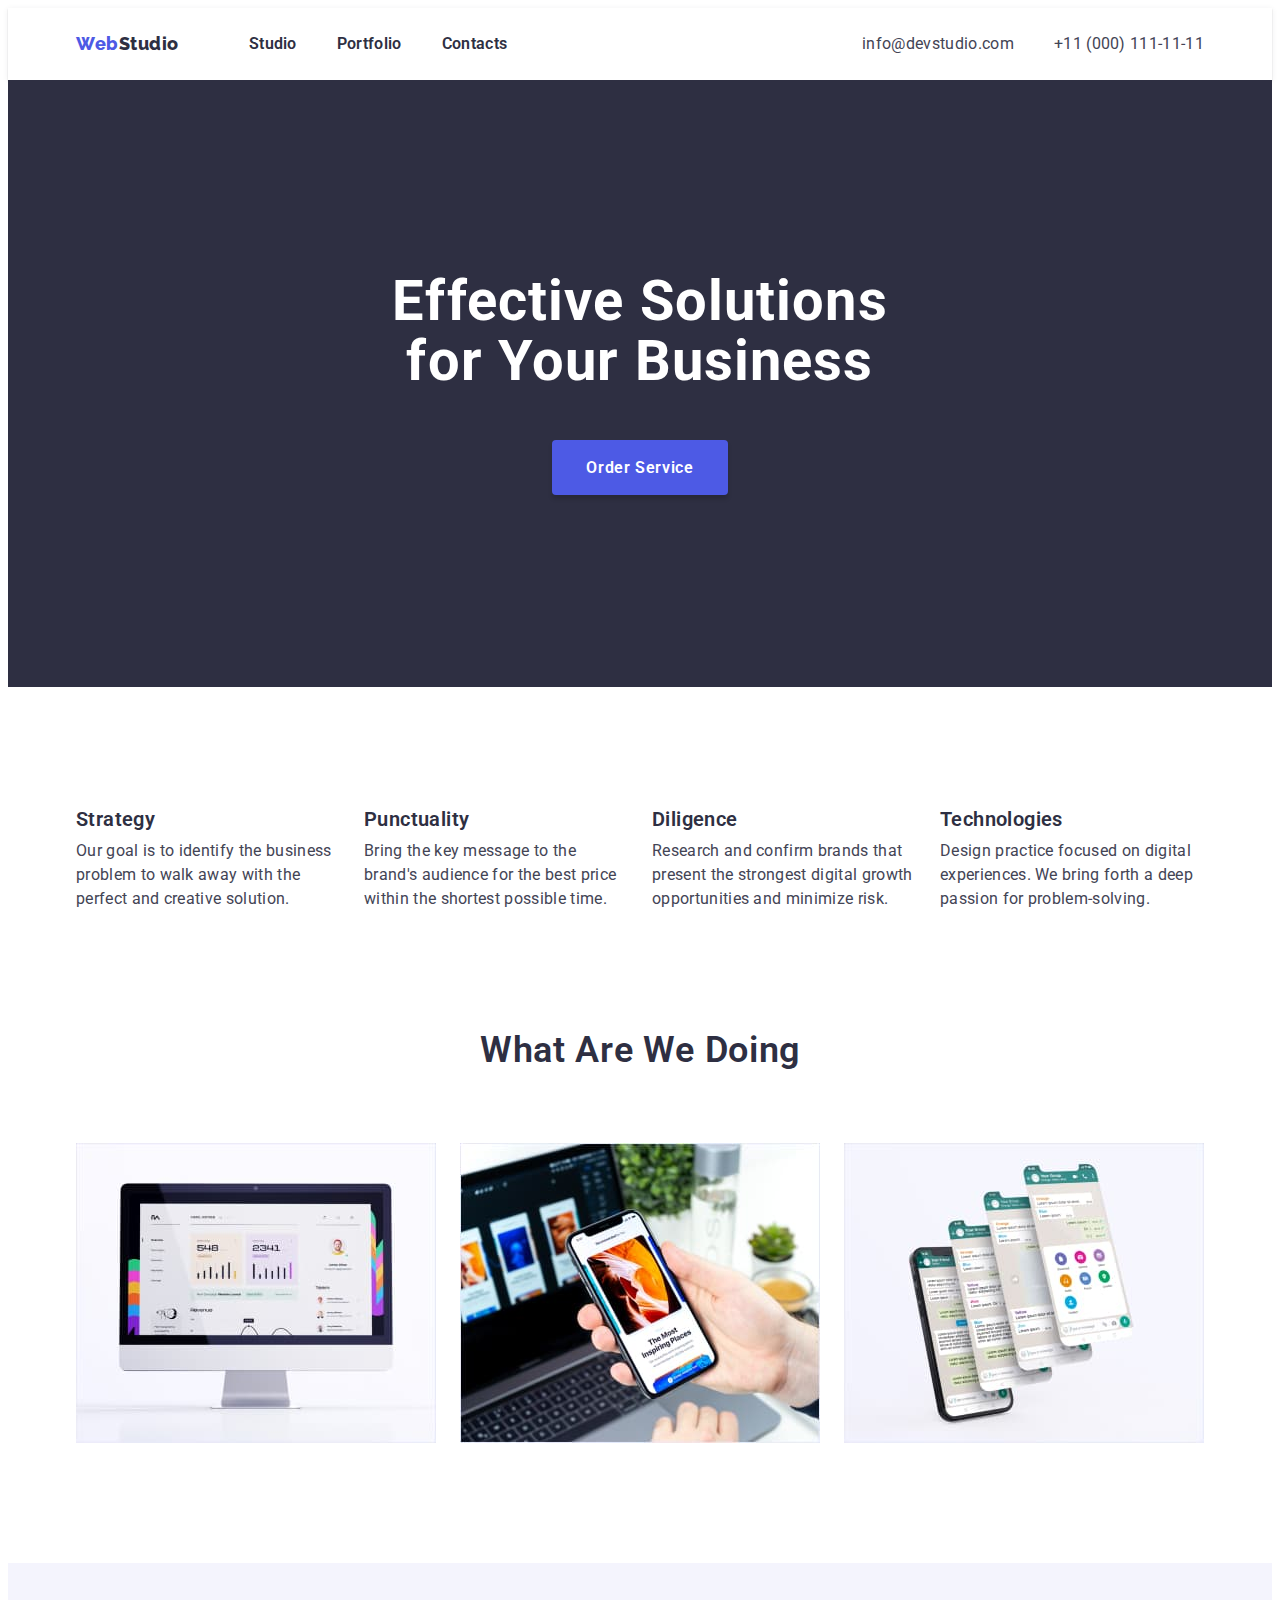
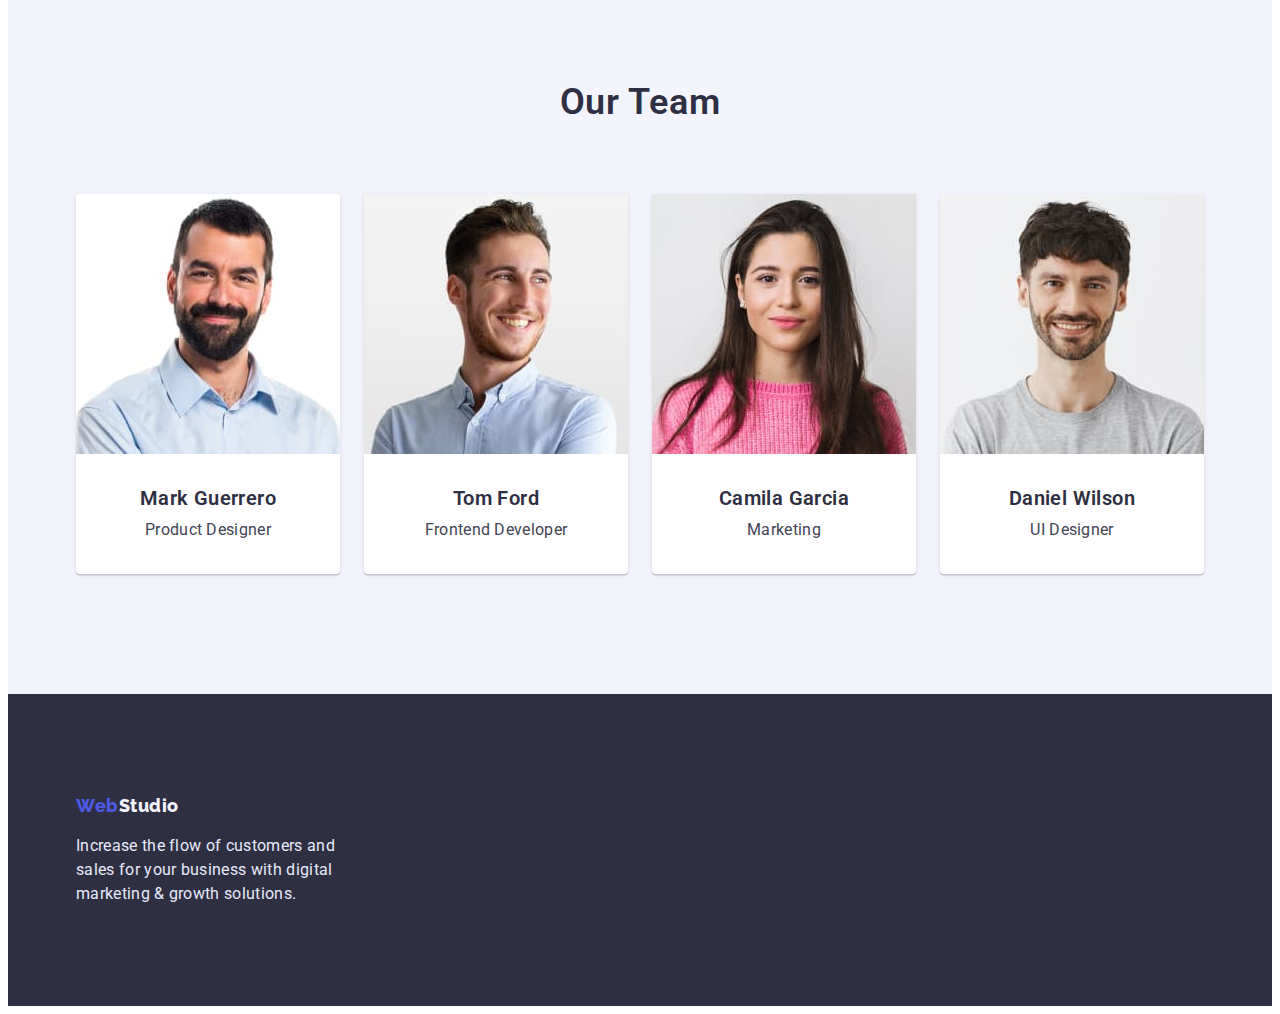
<file: index.html>
<!DOCTYPE html>
<html lang="en">

<head>
    <meta charset="UTF-8">
    <meta http-equiv="X-UA-Compatible" content="IE=edge">
    <meta name="viewport" content="width=device-width, initial-scale=1.0">
    <title>Web Studio</title>
    <link rel="stylesheet" href="https://fonts.googleapis.com/css2?family=Raleway:wght@700&family=Roboto:wght@400;500;700;900&display=swap">
    <link rel="stylesheet" href="https://cdnjs.cloudflare.com/ajax/libs/modern-normalize/1.1.0/modern-normalize.min.css" integrity="sha512-wpPYUAdjBVSE4KJnH1VR1HeZfpl1ub8YT/NKx4PuQ5NmX2tKuGu6U/JRp5y+Y8XG2tV+wKQpNHVUX03MfMFn9Q==" crossorigin="anonymous" referrerpolicy="no-referrer" />
    <link rel="stylesheet" href="./css/styles.css">
</head>


<body>
    <header>
        <div class="container main-nav">
            <nav>
                <ul class="site-nav">
                    <li class="item">
                        <a href="./index.html" class="logo-header"><span class="web-header">Web</span>Studio</a>
                    </li>
        
                    <li class="item">
                        <a href="./index.html" class="link"> Studio </a>
                    </li>
        
                    <li class="item">
                        <a href="./portfolio.html" class="link"> Portfolio </a>
                    </li>
        
                    <li class="item">
                        <a href="" class="link"> Contacts </a>
                    </li>
                </ul>
            </nav>
                
                <ul class="contacts">
                    <li class="item">
                        <a href="malito:info@devstudio.com" class="contacts-link"> info@devstudio.com </a>
                    </li>
                    <li class="item">
                        <a href="tel:+110001111111" class="contacts-link"> +11 (000) 111-11-11 </a>
                    </li>
                </ul>
        </div>
    </header>

    <main>
        <section class="hero">
            <div class="container">
                <h1 class="hero-title"> Effective Solutions </br> for Your Business </h1>
                <button class="hero-button" type=”button”>Order Service</button>
            </div>
        </section>
        
        <section class="section second-section">
            <div class="container">
                <h2 class="hidden-title">Who we are?</h2>
                <ul class="feature-list">
                    <li class="item">
                        <h3 class="section-secondary"> Strategy </h3>
                        <p class="section-text"> Our goal is to identify the business
                            problem to walk away with the perfect and creative solution. </p>
                    </li>
                    <li class="item">
                        <h3 class="section-secondary"> Punctuality </h3>
                        <p class="section-text"> Bring the key message to the brand's audience for the best price within the
                            shortest possible time. </p>
                    </li>
                    <li class="item">
                        <h3 class="section-secondary"> Diligence </h3>
                        <p class="section-text"> Research and confirm brands that present the strongest digital growth
                            opportunities and minimize risk.</p>
                    </li>
                    <li class="item">
                        <h3 class="section-secondary"> Technologies </h3>
                        <p class="section-text"> Design practice focused on digital experiences. We bring forth a deep
                            passion for problem-solving. </p>
                    </li>
                </ul>
            </div> 
        </section>
        
        <section class="section technologies ">
            <div class="container">
                <h2 class="section-title"> What are we doing</h2>
                <ul class="images-list">
                    <li class="item">
                        <img src="./img/what-are-we-doing-1.jpg" alt="computer" width="360">
                    </li>
                    <li class="item">
                        <img src="./img/what-are-we-doing-2.jpg" alt="phone-2" width="360">
                    </li>
                    <li class="item">
                        <img src="./img/what-are-we-doing-3.jpg" alt="phone-3" width="360">
                    </li>
                </ul>
            </div>
        </section>
        
        <section class="gray-section">
            <div class="container">
                <h2 class="title">Our Team</h2>
            <ul class="team-list">
                <li class="item">
                    <img class="img-team" src="./img/team1.jpg" alt="team1" width="264">
                        <div class="team" >
                            <h3 class="secondary">Mark Guerrero</h3>
                            <p class="text">Product Designer</p>
                        </div>
                </li>
                <li class="item">
                    <img class="img-team" src="./img/team2.jpg" alt="team2" width="264">
                    <div class="team">
                        <h3 class="secondary">Tom Ford</h3>
                        <p class="text">Frontend Developer</p>
                    </div>
                </li>
                <li class="item">
                    <img class="img-team" src="./img/team3.jpg" alt="team3" width="264">
                    <div class="team">
                        <h3 class="secondary">Camila Garcia</h3>
                        <p class="text">Marketing</p>
                    </div>
                </li>
                <li class="item">
                    <img class="img-team" src="./img/team4.jpg" alt="team4" width="264">
                    <div class="team">
                        <h3 class="secondary">Daniel Wilson</h3>
                        <p class="text">UI Designer</p>
                    </div>
                </li>
            </ul>
            </div>
        </section>
    </main>

    <footer>
        <div class="container footer">
            <a href="./index.html" class="logo-footer"><span class="web-footer">Web</span>Studio</a>
            <p class="footer-text">Increase the flow of customers and sales for your business with digital marketing & growth solutions.</p>
        </div>
    </footer>
</body>

</html>
</file>
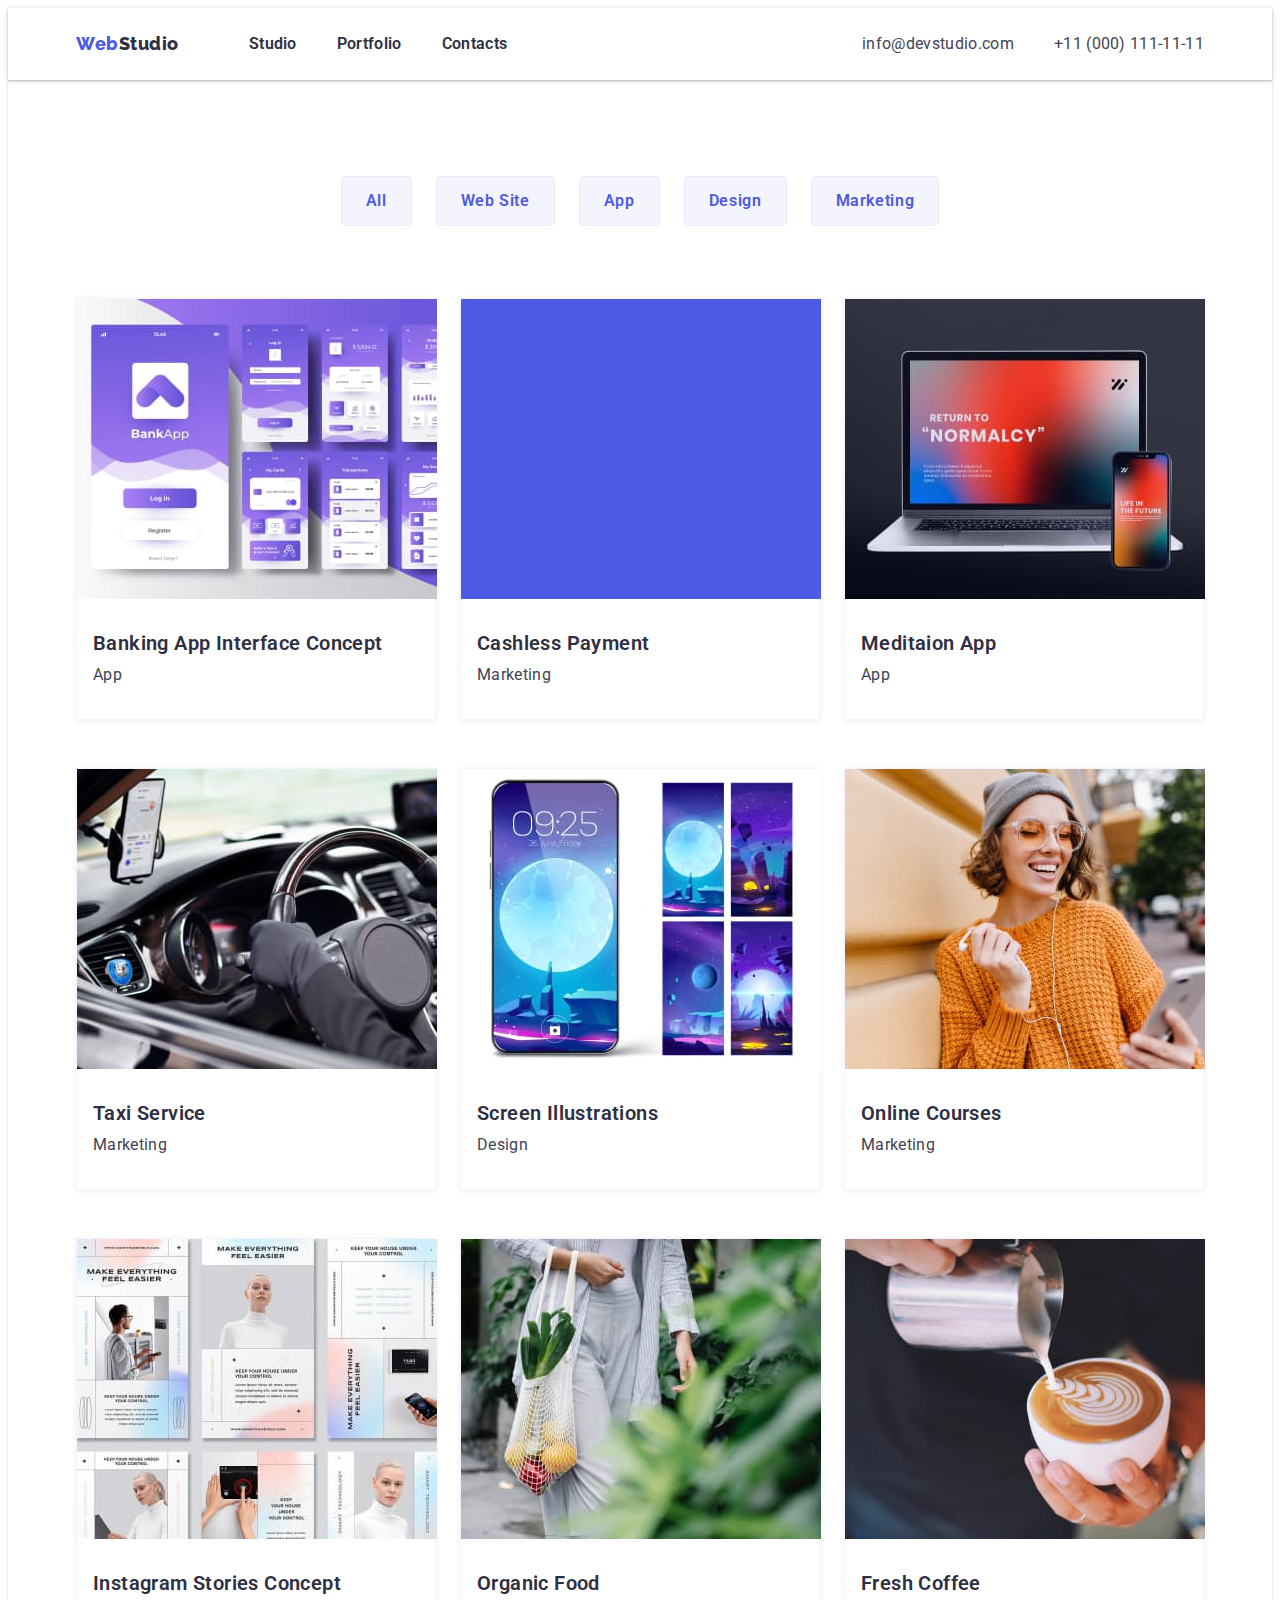
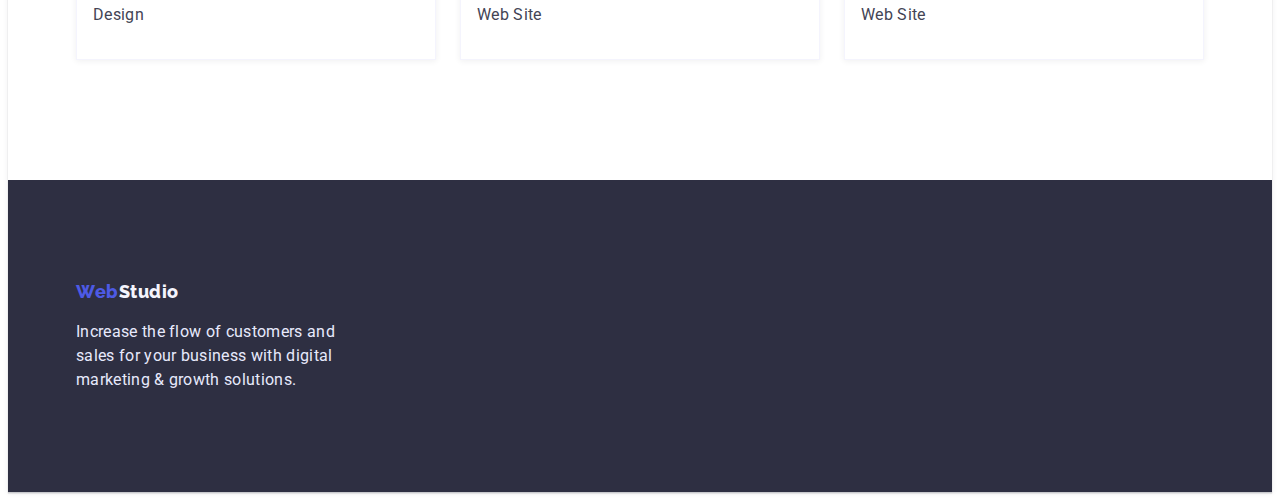
<file: portfolio.html>
<!DOCTYPE html>
<html lang="en">

<head>
    <meta charset="UTF-8">
    <meta http-equiv="X-UA-Compatible" content="IE=edge">
    <meta name="viewport" content="width=device-width, initial-scale=1.0">
    <title>Portfolio</title>
    <link rel="stylesheet" href="https://fonts.googleapis.com/css2?family=Raleway:wght@700&family=Roboto:wght@400;500;700;900&display=swap">
    <link rel="stylesheet" href="https://cdnjs.cloudflare.com/ajax/libs/modern-normalize/1.1.0/modern-normalize.min.css" integrity="sha512-wpPYUAdjBVSE4KJnH1VR1HeZfpl1ub8YT/NKx4PuQ5NmX2tKuGu6U/JRp5y+Y8XG2tV+wKQpNHVUX03MfMFn9Q==" crossorigin="anonymous" referrerpolicy="no-referrer" />
    <link rel="stylesheet" href="./css/styles.css">
</head>

<body>
    <header>
        <header>
            <div class="container main-nav">
                <nav>
                    <ul class="site-nav">
                        <li class="item">
                            <a href="./index.html" class="logo-header"><span class="web-header">Web</span>Studio</a>
                        </li>
            
                        <li class="item">
                            <a href="./index.html" class="link"> Studio </a>
                        </li>
            
                        <li class="item">
                            <a href="./portfolio.html" class="link"> Portfolio </a>
                        </li>
            
                        <li class="item">
                            <a href="" class="link"> Contacts </a>
                        </li>
                    </ul>
                </nav>
                    
                    <ul class="contacts">
                        <li class="item">
                            <a href="malito:info@devstudio.com" class="contacts-link"> info@devstudio.com </a>
                        </li>
                        <li class="item">
                            <a href="tel:+110001111111" class="contacts-link"> +11 (000) 111-11-11 </a>
                        </li>
                    </ul>
            </div>
    </header>

    <main>
        <section class="section section-portfolio">
            <h1 class="hidden-title">Portfolio</h1>
            <div class="container filter-portfolio">
                <ul class="filter">
                    <li class="button">
                        <button class="filter-button" type="button">All</button>
                    </li>
                    <li class="button">
                        <button class="filter-button" type="button">Web Site</button>
                    </li>
                    <li class="button">
                        <button class="filter-button" type="button">App</button>
                    </li>
                    <li class="button">
                        <button class="filter-button" type="button">Design</button>
                    </li>
                    <li class="button">
                        <button class="filter-button" type="button">Marketing</button>
                    </li>
                </ul>
            </div>

            <h2 class="hidden-title">Projects</h2>
            <div class="container">
                <ul class="projects-list">
                    <li class="list">
                        <a href="">
                            <!-- <p class="white-text">14 Stylish and User-Friendly App Design Concepts · Task Manager App · Calorie Tracker App· Exotic Fruit Ecommerce App ·Cloud Storage App</p> -->
                            <img class="projects-img" src="./img_2hm/1img.jpg" alt="Bank program interface" width="360" >
                            <div class="projects-text" >
                                <h3 class="section-secondary">Banking App Interface Concept</h3>
                                <p class="section-text">App</p>
                            </div>
                        </a>
                    </li>
                    <li class="list">
                        <a href="">
                            <!-- <p class="white-text">14 Stylish and User-Friendly App Design Concepts · Task Manager App · Calorie Tracker App· Exotic Fruit Ecommerce App ·Cloud Storage App</p> -->
                            <img class="projects-img" src="./img_2hm/2img.jpg" alt="list of applications" width="360">
                            <div class="projects-text" >
                                <h3 class="section-secondary">Cashless Payment</h3>
                                <p class="section-text">Marketing</p>
                            </div>
                        </a>
                    </li>
                    <li class="list">
                        <a href="">
                            <!-- <p class="white-text">14 Stylish and User-Friendly App Design Concepts · Task Manager App · Calorie Tracker App· Exotic Fruit Ecommerce App ·Cloud Storage App</p> -->
                            <img class="projects-img" src="./img_2hm/3img.jpg" alt="mockup" width="360">
                            <div class="projects-text" >
                                <h3 class="section-secondary">Meditaion App</h3>
                                <p class="section-text">App</p>
                            </div>
                        </a>
                    </li>
                    <li class="list">
                        <a href="">
                            <!-- <p class="white-text">14 Stylish and User-Friendly App Design Concepts · Task Manager App · Calorie Tracker App· Exotic Fruit Ecommerce App ·Cloud Storage App</p> -->
                            <img class="projects-img" src="./img_2hm/4img.jpg" alt="car" width="360">
                            <div class="projects-text" >
                                <h3 class="section-secondary">Taxi Service</h3>
                                <p class="section-text">Marketing</p>
                            </div>
                        </a>
                    </li>
                    <li class="list">
                        <a href="">
                            <!-- <p class="white-text">14 Stylish and User-Friendly App Design Concepts · Task Manager App · Calorie Tracker App· Exotic Fruit Ecommerce App ·Cloud Storage App</p> -->
                            <img class="projects-img"src="./img_2hm/5img.jpg" alt="phone" width="360">
                            <div class="projects-text" >
                                <h3 class="section-secondary">Screen Illustrations</h3>
                                <p class="section-text">Design</p>
                            </div>
                        </a>
                    </li>
                    <li class="list">
                        <a href="">
                            <!-- <p class="white-text">14 Stylish and User-Friendly App Design Concepts · Task Manager App · Calorie Tracker App· Exotic Fruit Ecommerce App ·Cloud Storage App</p> -->
                            <img class="projects-img" src="./img_2hm/6img.jpg" alt="woman" width="360">
                            <div class="projects-text" >
                                <h3 class="section-secondary">Online Courses</h3>
                                <p class="section-text">Marketing</p>
                            </div>
                        </a>
                    </li>
                    <li class="list">
                        <a href="">
                            <!-- <p class="white-text">14 Stylish and User-Friendly App Design Concepts · Task Manager App · Calorie Tracker App· Exotic Fruit Ecommerce App ·Cloud Storage App</p> -->
                            <img class="projects-img" src="./img_2hm/7img.jpg" alt="phone screen" width="360">
                            <div class="projects-text" >
                                <h3 class="section-secondary">Instagram Stories Concept</h3>
                                <p class="section-text">Design</p>
                            </div>
                        </a>
                    </li>
                    <li class="list">
                        <a href="">
                            <!-- <p class="white-text">14 Stylish and User-Friendly App Design Concepts · Task Manager App · Calorie Tracker App· Exotic Fruit Ecommerce App ·Cloud Storage App</p> -->
                            <img class="projects-img" src="./img_2hm/8img.jpg" alt="woman with fruit" width="360">
                            <div class="projects-text">
                                <h3 class="section-secondary">Organic Food</h3>
                                <p class="section-text">Web Site</p>
                            </div>
                        </a>
                    </li>
                    <li class="list">
                        <a href="">
                            <!-- <p class="white-text">14 Stylish and User-Friendly App Design Concepts · Task Manager App · Calorie Tracker App· Exotic Fruit Ecommerce App ·Cloud Storage App</p> -->
                            <img class="projects-img" src="./img_2hm/9img.jpg" alt="coffee" width="360">
                            <div class="projects-text" >
                                <h3 class="section-secondary">Fresh Coffee</h3>
                                <p class="section-text">Web Site</p>
                            </div>
                        </a>
                    </li>
                </ul>
            </div>

        </section>

    </main>
    <footer>
        <div class="container footer">
            <a href="./index.html" class="logo-footer"><span class="web-footer">Web</span>Studio</a>
            <p class="footer-text">Increase the flow of customers and sales for your business with digital marketing & growth solutions.</p>
        </div>
    </footer>
</body>

</html>
</file>
<file: css/styles.css>
/*загальні налаштування*/

:root {
    --primary-brand: #4D5AE5;
    --dark-color: #2E2F42;
    --success-color: #31D0AA;
    --text-color: #434455;
    --subtle-text: #8E8F99;
    --accent-color: #E7E9FC;
    --light-color: #F4F4FD;
    --white-color: #FFFFFF;

    --primary-font: Roboto, sans-serif;
    --logo-font: Raleway, sans-serif;
}

html {
    box-sizing: border-box;
}

*,
*::before,
*::after {
    box-sizing: inherit;
}

ul,
li,
p,
h1,
h2,
h3{
    list-style: none;
    padding: 0;
    margin: 0;
}

a {
    text-decoration: none;
}

body {
    background: var(--white-color);
    color: var(--text-color);
    font-family: var(--primary-font);
}

.container {
    width: 1158px;
    margin: 0 auto;
    padding: 0 15px;
    margin-top: none;
    
    /* outline: 2px solid black */
}

header {
    box-shadow: 0px 2px 1px rgba(46, 47, 66, 0.08), 0px 1px 1px rgba(46, 47, 66, 0.16), 0px 1px 6px rgba(46, 47, 66, 0.08);
}

/* logo header */
.logo-header {
    display: block;
    margin-right: 30px;
    padding-top: 24px;
    padding-bottom: 24px;
    
    color: var(--dark-color);
    font-family: var(--logo-font);
    font-weight: 800;
    font-size: 18px;
    line-height: 1.33;
    letter-spacing: 0.03em;

}

.logo-header:focus {
    color: var(--primary-brand);
}

.web-header {
    color: var(--primary-brand);
    font-family: Raleway, sans-serif;
    font-weight: 800;
    font-size: 18px;
    line-height: 1.33;
    letter-spacing: 0.03em;
}

.web-header:focus {
    color: var(--dark-color);
}


/*site navigation*/

.site-nav {
    display: flex;
}

.site-nav .item:not(:last-child) {
    margin-right: 40px;
}

.site-nav .link {
    display: block;
    padding-top: 24px;
    padding-bottom: 24px;
    
    color: var(--dark-color);
    font-family: 'Roboto', sans-serif;
    font-weight: 600;
    font-size: 16px;
    line-height: 1.5;
    letter-spacing: 0.02em;
}

.site-nav .link:hover,
.site-nav .link:focus {
    color: var(--text-color);
}

.site-nav .link:active {
    color: var(--primary-brand);
}


/* contacts */

.contacts {
    display: flex;
    margin-left: auto;
}

.contacts .item:not(:last-child) {
    margin-right: 40px;
}

.contacts-link {
    display: block;
    padding-top: 24px;
    padding-bottom: 24px;
    
    color: var(--text-color);
    font-size: 16px;
    line-height: 1.5;
    letter-spacing: 0.02em;
}

.contacts-link:hover,
.contacts-link:focus {
    color: var(--primary-brand);
}

.main-nav {
    display: flex;
    align-items: center;
}

/*hero */
.hero {
    padding-top: 192px;
    padding-bottom: 192px;
;
    
    background: var(--dark-color);
    text-align: center;
    /* height: 603px; */
}

.hero-title {
    margin-bottom: 48px;
    
    color: var(--white-color);
    fon-weight: 600;
    font-size: 56px;
    line-height: 1.07;
    letter-spacing: 0.02em;
}

.hero-button {
    padding: 16px 32px;
    border-radius: 4px;
    border-color: transparent;

    color: var(--white-color);
    background-color: var(--primary-brand);
    box-shadow: 0px 4px 4px rgba(0, 0, 0, 0.15);
    
    font-family: 'Roboto', sans-serif;
    font-weight: 600;
    font-size: 16px;
    line-height: 1.2;
    letter-spacing: 0.04em;
    align-items: center;
    cursor: pointer;

}

.hero-button:hover,
.hero-button:focus {
    color: var(--light-color);
    background-color: var(--primary-brand);
}

.hero-button:active {
    color: var(--primary-brand);
    background-color: var(--light-color);
}


/* who we are */

.hidden-title {
    display: none;
}

 /* h3 */
.section-secondary {
    margin-bottom: 8px;
    
    color: var(--dark-color);
    font-weight: 600;
    font-size: 20px;
    line-height: 1.2;
    letter-spacing: 0.02em;
}

/* p */
.section-text {  
    color: var(--text-color);
    font-size: 16px;
    line-height: 1.5;
    letter-spacing: 0.02em;
}

.feature-list {
    display: flex;
    border-top: 120px;
}

.second-section{
    padding-top: 120px;
    padding-bottom: 120px;
}

.feature-list .item{
    width: 264px;
}

.feature-list .item:not(:last-child){
    margin-right: 24px;
}


/* what are we doing*/

/* h2 */
.section-title {
    margin-bottom: 72px;
    
    color: var(--dark-color);
    font-weight: 600;
    font-size: 36px;
    line-height: 1.1;
    letter-spacing: 0.02em;
    text-align: center;
    text-transform: capitalize;
}

img {
    display: block;
}

.images-list {
    display: flex;
}

.technologies{
    padding-bottom: 120px;
}

.images-list .item:not(:last-child) {
    margin-right: 24px;
}

/* Our Team */

.gray-section {
    background-color: var(--light-color);
    /* height: min-content 732px; */
    padding-top: 120px;
    padding-bottom: 120px
    ;
}

/* h2 gray-section */
.gray-section .title {
    margin-bottom: 72px;
    
    color: var(--dark-color);
    font-weight: 600;
    font-size: 36px;
    line-height: 1.1;
    letter-spacing: 0.02em;
    text-align: center;
    text-transform: capitalize;
}

/* h3  gray-section*/
.gray-section .secondary {
    margin-bottom: 8px;
    
    color: var(--dark-color);
    font-weight: 600;
    font-size: 20px;
    line-height: 1.2;
    letter-spacing: 0.02em;
}

/* p gray-section */
.gray-section .text {   
    color: var(--text-color);
    font-size: 16px;
    line-height: 1.5;
    letter-spacing: 0.02em;
}

/* .img-team {
    margin-bottom: 32px;
} */

.team{
    padding-top: 32px;
    padding-bottom: 32px;
}

.team-list {
    display: flex;
    text-align: center; 
}

.team-list .item {
    background: #FFFFFF;
    box-shadow: 0px 1px 6px rgba(46, 47, 66, 0.08), 0px 1px 1px rgba(46, 47, 66, 0.16), 0px 2px 1px rgba(46, 47, 66, 0.08);
    border-radius: 0px 0px 4px 4px;
}

.team-list .item:not(:last-child) {
    margin-right: 24px;
}

/* footer */

footer {
    display: flex;
    align-items:center;
    
    background-color: var(--dark-color);
}

footer{
    padding-top: 100px;
    padding-bottom: 100px;
}

/* logo footer*/

.logo-footer {
    margin-bottom: 16px;
    
    color: var(--light-color);
    font-family: Raleway, sans-serif;
    font-weight: 800;
    font-size: 18px;
    line-height: 1.33;
    letter-spacing: 0.03em;
    
    display:inline-block;
}

.logo-footer:focus {
    color: var(--primary-brand);
}

.web-footer {
    color: var(--primary-brand);
    font-family: Raleway, sans-serif;
    font-weight: 800;
    font-size: 18px;
    line-height: 1.33;
    letter-spacing: 0.03em;
    
    display:inline-block;
}

.web-footer:focus {
    color: var(--light-color);
}


.footer-text {
    width: 264px;
    color: var(--accent-color);
    font-size: 16px;
    line-height: 1.5;
    letter-spacing: 0.02em;
}

/*p. portfolio*/


/* section button*/
.filter {
    display: flex;
    justify-content: center;
    margin-bottom: 72px;
}

.section-portfolio {
    padding-top: 96px;
    padding-bottom: 120px; 
}

.filter .button:not(:last-child){
    margin-right: 24px;
}

.filter-button {
    padding: 12px 24px;
    border: none;

    background-color: var(--light-color);
    color: var(--primary-brand);

    font-family: 'Roboto', sans-serif; 
    font-weight: 600;
    font-size: 16px;
    line-height: 1.5;
    letter-spacing: 0.04em;
    cursor: pointer;
}

.filter .button{
    border: 1px solid #E7E9FC;
    border-radius: 4px;
}


.filter-button:hover,
.filter-button:focus {
    background-color: var(--primary-brand);
    color: var(--white-color);
}

/* Projects */

.projects-img {
    margin-bottom: 32px;
}

.projects-list {
    display: flex;
    flex-wrap: wrap; 
}

.projects-text{
    padding-left: 16px;
    padding-bottom: 32px;
}

.projects-list .list{
    width: 360px;

    border: 0.5px solid var(--light-color);
    box-shadow: 0px 1px 6px rgba(46, 47, 66, 0.08);
}

.projects-list .list:not(:nth-child(3n)) {
    margin-right: 24px;
}

.projects-list .list:not(:nth-last-child(-n + 3)) {
    margin-bottom: 48px;
}




.white-text {
    color: var(--light-color);
    font-size: 16px;
    line-height: 1.5;
    letter-spacing: 0.02em;
}
</file>
